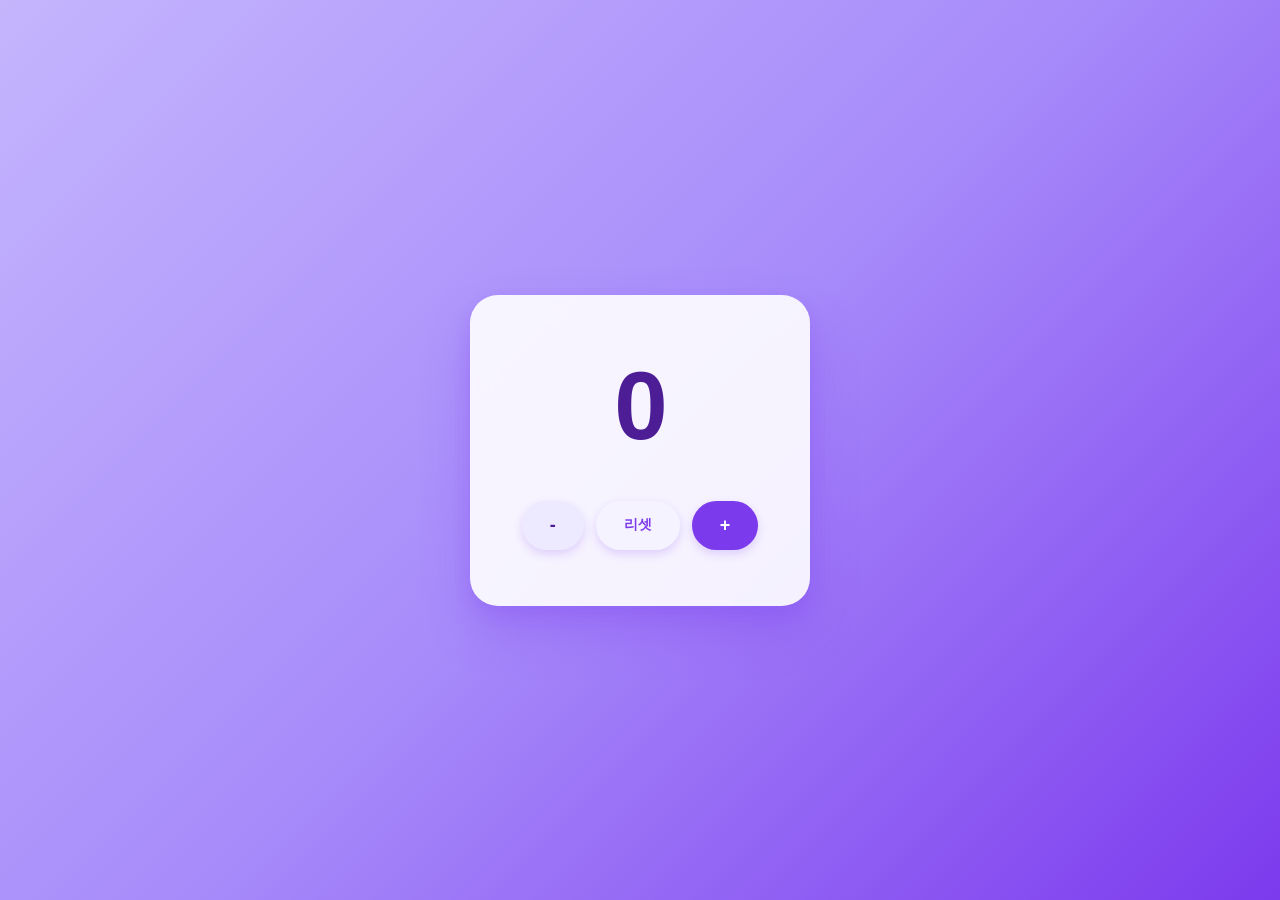
<file: counter/index.html>
<!DOCTYPE html>
<html lang="ko">
<head>
  <meta charset="UTF-8" />
  <meta name="viewport" content="width=device-width, initial-scale=1.0" />
  <title>카운터</title>
  <link rel="stylesheet" href="style.css" />
</head>
<body>
  <main class="counter-card">
    <div class="count" id="count">0</div>
    <div class="buttons">
      <button class="btn btn-decrease" id="decrease">-</button>
      <button class="btn btn-reset" id="reset">리셋</button>
      <button class="btn btn-increase" id="increase">+</button>
    </div>
  </main>
  <script src="main.js"></script>
</body>
</html>
</file>
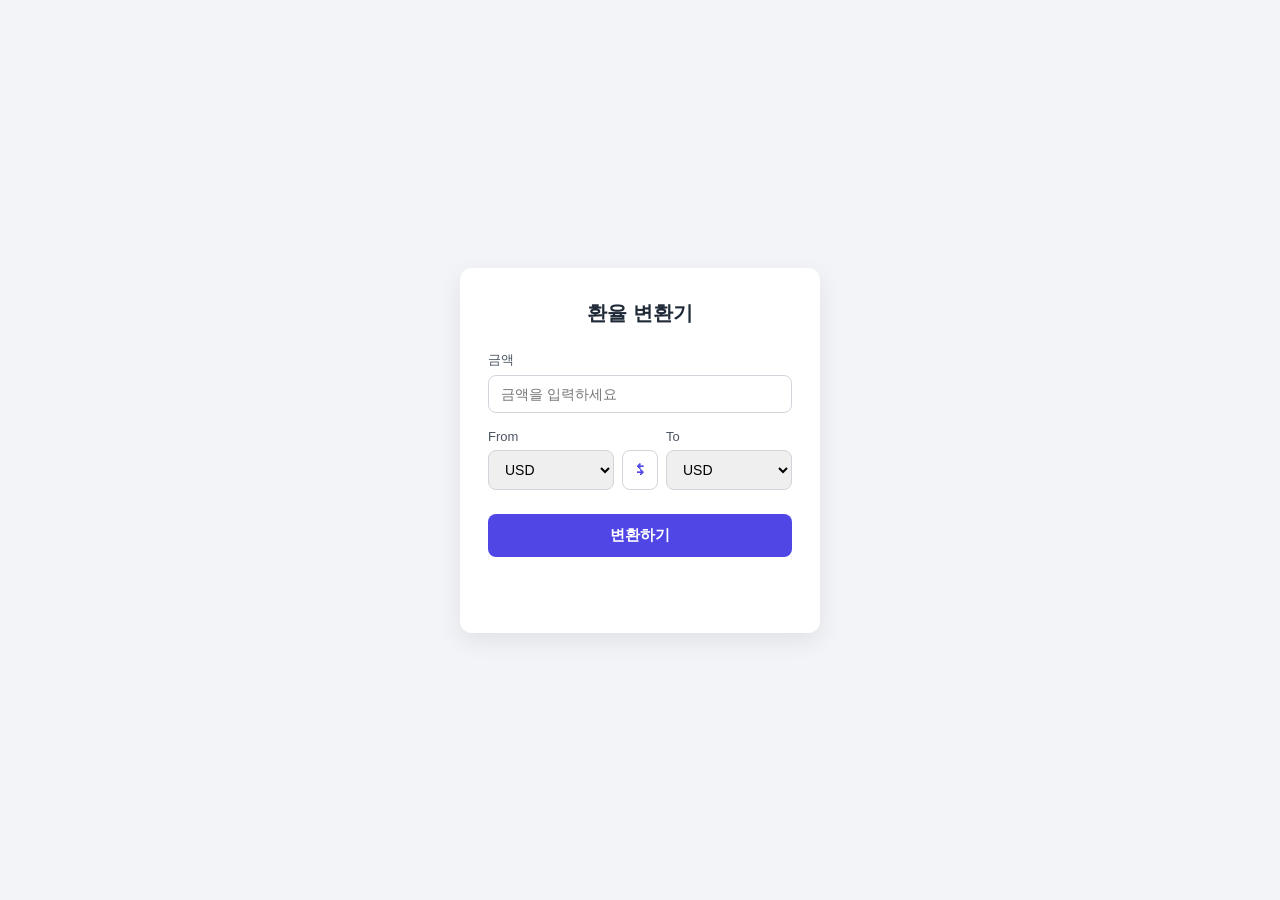
<file: fxconverter/index.html>
<!DOCTYPE html>
<html lang="ko">
<head>
  <meta charset="UTF-8" />
  <meta name="viewport" content="width=device-width, initial-scale=1.0" />
  <title>환율 변환기</title>
  <link rel="stylesheet" href="style.css" />
</head>
<body>
  <div class="card">
    <h1>환율 변환기</h1>

    <!-- 변환할 금액 입력 -->
    <div class="field">
      <label for="amount">금액</label>
      <input type="number" id="amount" placeholder="금액을 입력하세요" min="0" />
    </div>

    <!-- 변환 기준 통화(From)와 대상 통화(To) 선택 -->
    <div class="field-row">
      <div class="field">
        <label for="from-currency">From</label>
        <select id="from-currency">
          <option value="USD">USD</option>
          <option value="EUR">EUR</option>
          <option value="KRW">KRW</option>
          <option value="JPY">JPY</option>
        </select>
      </div>

      <!-- From/To 통화를 서로 바꾸는 버튼 -->
      <div class="swap-wrap">
        <button id="swap-btn" type="button" aria-label="통화 교환">&#8646;</button>
      </div>

      <div class="field">
        <label for="to-currency">To</label>
        <select id="to-currency">
          <option value="USD">USD</option>
          <option value="EUR">EUR</option>
          <option value="KRW">KRW</option>
          <option value="JPY">JPY</option>
        </select>
      </div>
    </div>

    <!-- 클릭 시 main.js에서 환율 API를 호출해 변환 -->
    <button id="convert-btn">변환하기</button>

    <!-- 변환 결과 또는 오류 메시지 표시 영역 -->
    <div id="result" class="result"></div>
  </div>

  <script src="main.js"></script>
</body>
</html>
</file>
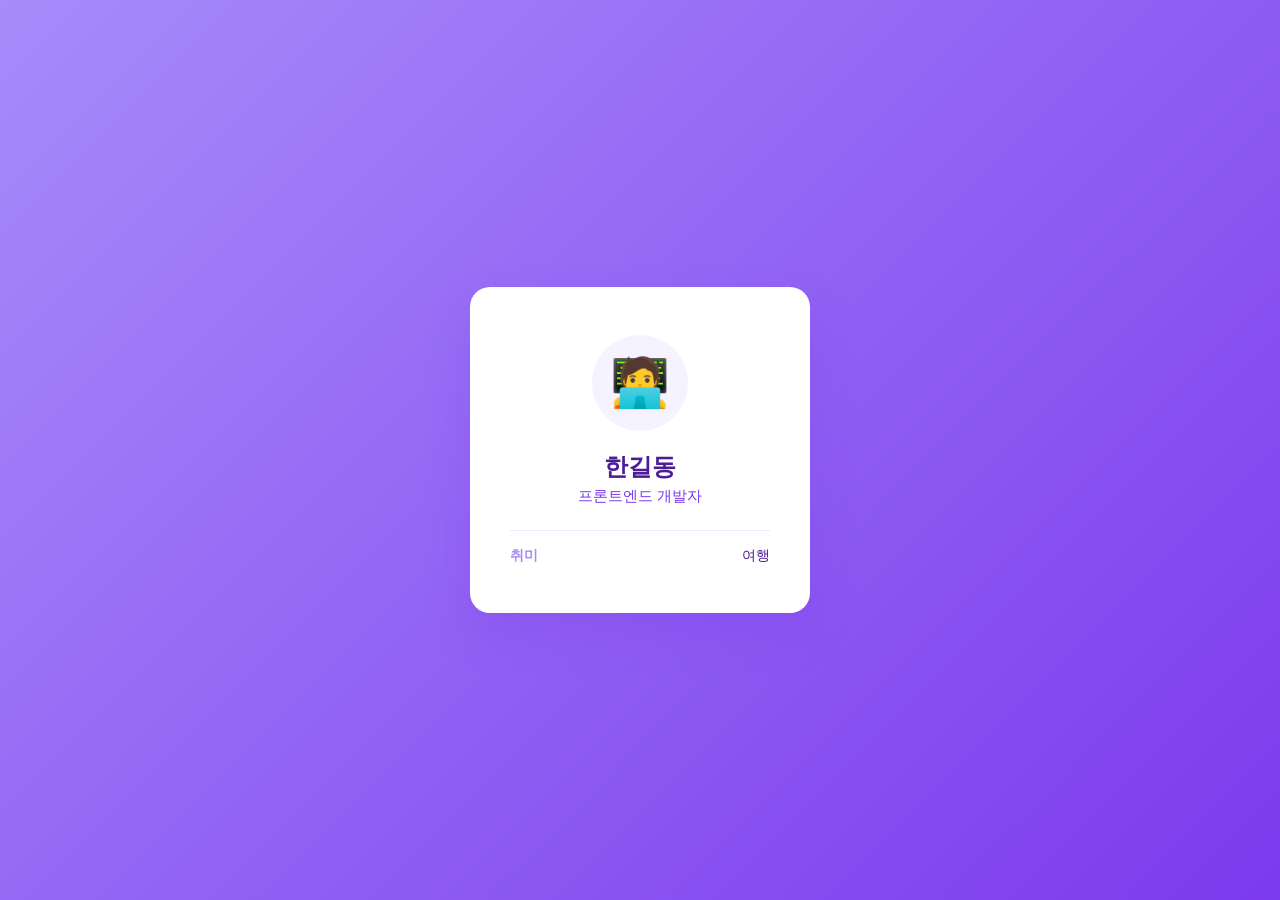
<file: profile/index.html>
<!DOCTYPE html>
<html lang="ko">
<head>
  <meta charset="UTF-8" />
  <meta name="viewport" content="width=device-width, initial-scale=1.0" />
  <title>한길동 - 프로필</title>
  <link rel="stylesheet" href="style.css" />
</head>
<body>
  <main class="profile-card">
    <div class="avatar" id="avatar">🧑‍💻</div>
    <h1 class="name">한길동</h1>
    <p class="role">프론트엔드 개발자</p>
    <ul class="info-list">
      <li><span class="label">취미</span><span class="value">여행</span></li>
    </ul>
  </main>
  <script src="main.js"></script>
</body>
</html>
</file>
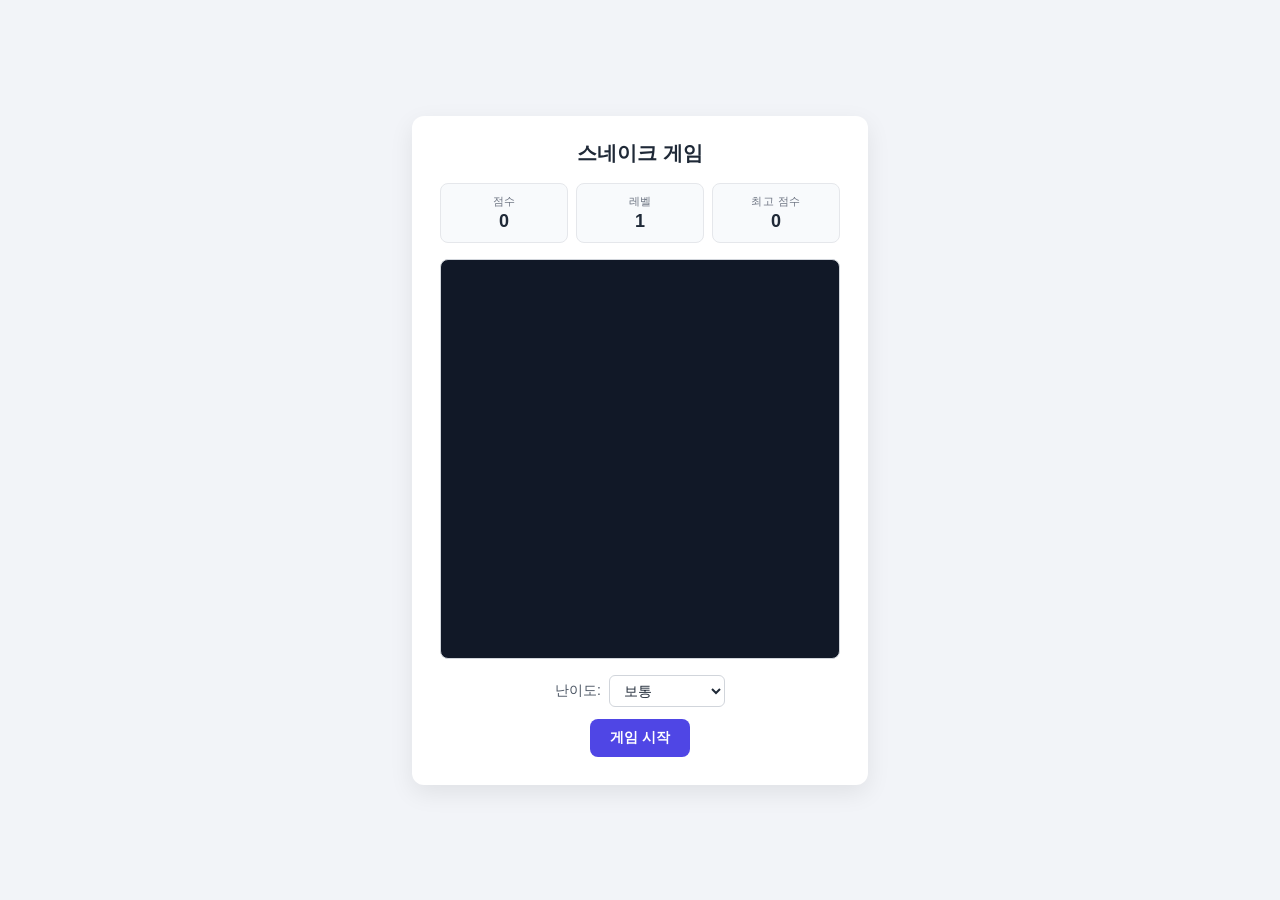
<file: snake/index.html>
<!DOCTYPE html>
<html lang="ko">
<head>
  <meta charset="UTF-8" />
  <meta name="viewport" content="width=device-width, initial-scale=1.0" />
  <title>스네이크 게임</title>
  <link rel="stylesheet" href="style.css" />
</head>
<body>
  <div class="card">
    <h1>스네이크 게임</h1>

    <!-- 점수 / 레벨 / 최고 점수 표시: 동일한 모양의 타일 3개 -->
    <div class="stats">
      <div class="stat">
        <span class="stat-label">점수</span>
        <span class="stat-value" id="score">0</span>
      </div>
      <div class="stat">
        <span class="stat-label">레벨</span>
        <span class="stat-value" id="level">1</span>
      </div>
      <div class="stat">
        <span class="stat-label">최고 점수</span>
        <span class="stat-value" id="high-score">0</span>
      </div>
    </div>

    <!-- 400x400, 20x20 격자로 그려지는 게임 캔버스 -->
    <div class="board-wrap">
      <canvas id="game-canvas" width="400" height="400"></canvas>

      <!-- 게임오버 시에만 표시되는 오버레이 -->
      <div id="game-over-overlay" class="overlay hidden">
        <p>게임 오버</p>
        <button id="restart-btn">다시 시작</button>
      </div>
    </div>

    <!-- 난이도 선택 + 시작/일시정지 버튼을 한 컨트롤 영역으로 묶음 -->
    <div class="controls">
      <div class="difficulty-select">
        <label for="difficulty">난이도:</label>
        <select id="difficulty">
          <option value="easy">쉬움</option>
          <option value="normal" selected>보통</option>
          <option value="hard">어려움</option>
          <option value="veryhard">매우 어려움</option>
        </select>
      </div>

      <div class="button-row">
        <!-- 최초 진입 시 게임을 시작하는 버튼 -->
        <button id="start-btn">게임 시작</button>

        <!-- 게임 진행 중에만 표시되는 일시정지 버튼 -->
        <button id="pause-btn" class="hidden">일시정지</button>
      </div>
    </div>
  </div>

  <script src="main.js"></script>
</body>
</html>
</file>
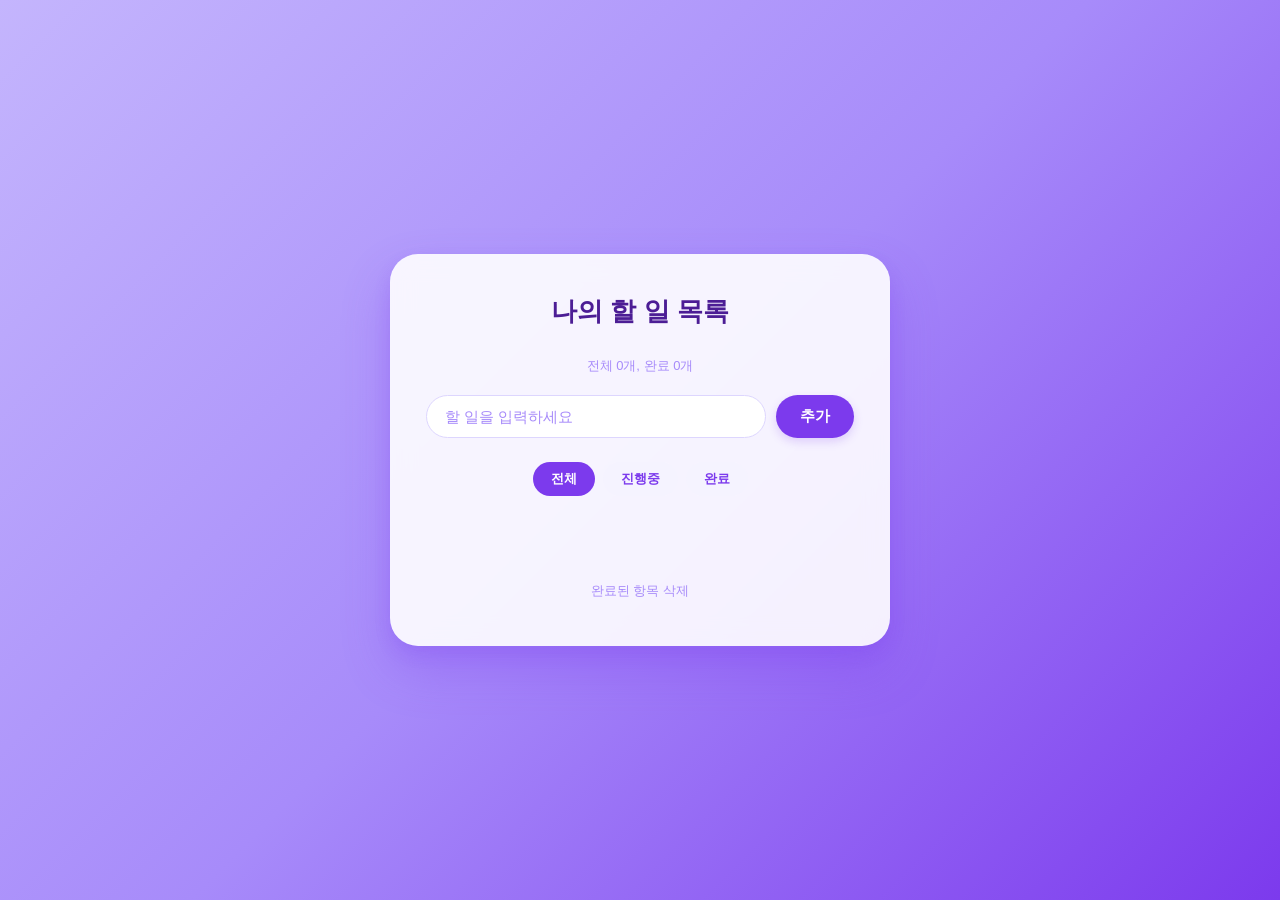
<file: to-do/index.html>
<!DOCTYPE html>
<html lang="ko">
<head>
  <meta charset="UTF-8" />
  <meta name="viewport" content="width=device-width, initial-scale=1.0" />
  <title>나의 할 일 목록</title>
  <link rel="stylesheet" href="style.css" />
</head>
<body>
  <main class="todo-card">
    <h1>나의 할 일 목록</h1>
    <p id="todo-count" class="todo-count"></p>

    <!-- 할 일 입력 영역 -->
    <div class="input-row">
      <input type="text" id="todo-input" placeholder="할 일을 입력하세요" />
      <button id="add-btn" class="btn-add">추가</button>
    </div>

    <!-- 필터 영역 -->
    <div class="filter-row">
      <button class="filter-btn active" data-filter="all">전체</button>
      <button class="filter-btn" data-filter="active">진행중</button>
      <button class="filter-btn" data-filter="completed">완료</button>
    </div>

    <!-- 할 일 목록 영역 -->
    <ul id="todo-list" class="todo-list"></ul>

    <!-- 완료 항목 일괄 삭제 -->
    <button id="clear-completed-btn" class="btn-clear-completed">완료된 항목 삭제</button>
  </main>
  <script src="main.js"></script>
</body>
</html>
</file>
<file: counter/style.css>
* {
  box-sizing: border-box;
}

body {
  margin: 0;
  min-height: 100vh;
  display: flex;
  align-items: center;
  justify-content: center;
  background: linear-gradient(135deg, #c4b5fd, #a78bfa, #7c3aed);
  font-family: "Segoe UI", "Pretendard", -apple-system, sans-serif;
  padding: 20px;
}

.counter-card {
  background: rgba(255, 255, 255, 0.9);
  backdrop-filter: blur(12px);
  border-radius: 28px;
  box-shadow:
    0 8px 16px rgba(124, 58, 237, 0.15),
    0 24px 48px rgba(124, 58, 237, 0.3);
  padding: 56px 44px;
  width: 100%;
  max-width: 340px;
  text-align: center;
}

.count {
  font-size: 96px;
  font-weight: 800;
  letter-spacing: -2px;
  color: #4c1d95;
  margin-bottom: 40px;
  transition: color 0.2s ease;
}

.count.positive {
  color: #16a34a;
}

.count.negative {
  color: #dc2626;
}

.buttons {
  display: flex;
  justify-content: center;
  gap: 12px;
}

.btn {
  border: none;
  border-radius: 999px;
  padding: 14px 28px;
  font-size: 18px;
  font-weight: 600;
  cursor: pointer;
  box-shadow: 0 4px 10px rgba(124, 58, 237, 0.2);
  transition: transform 0.15s ease, box-shadow 0.15s ease, background 0.2s ease;
}

.btn:hover {
  transform: translateY(-2px) scale(1.03);
  box-shadow: 0 8px 18px rgba(124, 58, 237, 0.35);
}

.btn:active {
  transform: translateY(0) scale(1);
  box-shadow: 0 4px 10px rgba(124, 58, 237, 0.2);
}

.btn-increase {
  background: #7c3aed;
  color: #ffffff;
}

.btn-increase:hover {
  background: #6d28d9;
}

.btn-decrease {
  background: #ede9fe;
  color: #4c1d95;
}

.btn-decrease:hover {
  background: #ddd6fe;
}

.btn-reset {
  background: #f5f3ff;
  color: #7c3aed;
  font-size: 14px;
}

.btn-reset:hover {
  background: #ede9fe;
}
</file>
<file: fxconverter/style.css>
* {
  box-sizing: border-box;
}

body {
  margin: 0;
  min-height: 100vh;
  display: flex;
  align-items: center;
  justify-content: center;
  background: #f2f4f8;
  font-family: -apple-system, "Segoe UI", Roboto, sans-serif;
}

/* 화면 중앙에 표시되는 변환기 카드 */
.card {
  width: 100%;
  max-width: 360px;
  background: #ffffff;
  border-radius: 12px;
  padding: 32px 28px;
  box-shadow: 0 8px 24px rgba(0, 0, 0, 0.08);
}

h1 {
  margin: 0 0 24px;
  font-size: 20px;
  text-align: center;
  color: #1f2937;
}

/* 라벨 + 입력요소 하나를 묶는 단위 */
.field {
  display: flex;
  flex-direction: column;
  gap: 6px;
  margin-bottom: 16px;
  flex: 1;
}

/* From/To 통화 선택을 가로로 나란히 배치 */
.field-row {
  display: flex;
  align-items: flex-end;
  gap: 8px;
  margin-bottom: 16px;
}

/* field-row 안에서는 개별 field의 하단 여백 대신 field-row의 여백을 사용 */
.field-row .field {
  margin-bottom: 0;
}

/* 스왑 버튼을 select와 같은 높이에 정렬하기 위한 래퍼 */
.swap-wrap {
  flex: none;
}

/* From/To 통화를 서로 바꾸는 버튼 */
#swap-btn {
  width: 36px;
  height: 40px;
  padding: 0;
  margin: 0;
  border: 1px solid #d1d5db;
  border-radius: 8px;
  background: #fff;
  color: #4f46e5;
  font-size: 16px;
  line-height: 1;
  cursor: pointer;
}

#swap-btn:hover {
  background: #eef2ff;
}

label {
  font-size: 13px;
  color: #4b5563;
}

input,
select {
  padding: 10px 12px;
  border: 1px solid #d1d5db;
  border-radius: 8px;
  font-size: 14px;
  width: 100%;
}

button {
  width: 100%;
  padding: 12px;
  margin-top: 8px;
  border: none;
  border-radius: 8px;
  background: #4f46e5;
  color: #fff;
  font-size: 15px;
  font-weight: 600;
  cursor: pointer;
}

button:hover {
  background: #4338ca;
}

button:disabled {
  background: #a5b4fc;
  cursor: not-allowed;
}

/* 변환 결과 또는 오류 메시지 표시 영역 */
.result {
  margin-top: 20px;
  min-height: 24px;
  text-align: center;
  font-size: 16px;
  font-weight: 600;
  color: #1f2937;
}
</file>
<file: profile/style.css>
* {
  box-sizing: border-box;
}

body {
  margin: 0;
  min-height: 100vh;
  display: flex;
  align-items: center;
  justify-content: center;
  background: linear-gradient(135deg, #a78bfa, #7c3aed);
  font-family: "Segoe UI", "Pretendard", -apple-system, sans-serif;
  padding: 20px;
}

.profile-card {
  background: #ffffff;
  border-radius: 20px;
  box-shadow: 0 20px 40px rgba(124, 58, 237, 0.25);
  padding: 48px 40px;
  width: 100%;
  max-width: 340px;
  text-align: center;
}

.avatar {
  width: 96px;
  height: 96px;
  margin: 0 auto 20px;
  display: flex;
  align-items: center;
  justify-content: center;
  font-size: 48px;
  background: #f5f3ff;
  border-radius: 50%;
  cursor: pointer;
  user-select: none;
}

.avatar.bounce {
  animation: bounce 0.5s ease;
}

@keyframes bounce {
  0%, 100% { transform: translateY(0) rotate(0deg); }
  25% { transform: translateY(-8px) rotate(-8deg); }
  50% { transform: translateY(0) rotate(8deg); }
  75% { transform: translateY(-4px) rotate(-4deg); }
}

.name {
  margin: 0 0 4px;
  font-size: 24px;
  color: #4c1d95;
}

.role {
  margin: 0 0 24px;
  color: #7c3aed;
  font-size: 15px;
  font-weight: 500;
}

.info-list {
  list-style: none;
  margin: 0;
  padding: 16px 0 0;
  border-top: 1px solid #ede9fe;
}

.info-list li {
  display: flex;
  justify-content: space-between;
  font-size: 14px;
  color: #4c1d95;
}

.info-list .label {
  color: #a78bfa;
  font-weight: 600;
}
</file>
<file: snake/style.css>
* {
  box-sizing: border-box;
}

body {
  margin: 0;
  min-height: 100vh;
  display: flex;
  align-items: center;
  justify-content: center;
  background: #f2f4f8;
  font-family: -apple-system, "Segoe UI", Roboto, sans-serif;
}

/* 화면 중앙에 표시되는 게임 카드 */
.card {
  background: #ffffff;
  border-radius: 12px;
  padding: 24px 28px 28px;
  box-shadow: 0 8px 24px rgba(0, 0, 0, 0.08);
  text-align: center;
}

h1 {
  margin: 0 0 16px;
  font-size: 20px;
  color: #1f2937;
}

/* 점수/레벨/최고 점수 표시 영역: 같은 모양의 타일 3개를 나란히 배치 */
.stats {
  display: grid;
  grid-template-columns: repeat(3, 1fr);
  gap: 8px;
  margin-bottom: 16px;
}

.stat {
  display: flex;
  flex-direction: column;
  gap: 2px;
  background: #f8fafc;
  border: 1px solid #e5e7eb;
  border-radius: 8px;
  padding: 10px 6px;
}

.stat-label {
  font-size: 11px;
  color: #6b7280;
  text-transform: uppercase;
  letter-spacing: 0.04em;
}

.stat-value {
  font-size: 18px;
  font-weight: 700;
  color: #1f2937;
  font-variant-numeric: tabular-nums;
}

/* 캔버스와 게임오버 오버레이를 겹치기 위한 컨테이너 */
.board-wrap {
  position: relative;
  width: 400px;
  height: 400px;
}

#game-canvas {
  display: block;
  width: 400px;
  height: 400px;
  border: 1px solid #d1d5db;
  border-radius: 8px;
  background: #111827;
}

/* 게임오버 시 캔버스 위를 덮는 반투명 레이어 */
.overlay {
  position: absolute;
  inset: 0;
  display: flex;
  flex-direction: column;
  align-items: center;
  justify-content: center;
  gap: 12px;
  background: rgba(17, 24, 39, 0.75);
  border-radius: 8px;
  color: #fff;
}

.overlay p {
  margin: 0;
  font-size: 20px;
  font-weight: 600;
}

.hidden {
  display: none;
}

/* 난이도 선택 + 시작/일시정지 버튼을 세로로 묶는 컨트롤 영역 */
.controls {
  display: flex;
  flex-direction: column;
  align-items: center;
  gap: 12px;
  margin-top: 16px;
}

/* 난이도 선택 영역: 라벨과 select를 가로로 나란히 배치 */
.difficulty-select {
  display: flex;
  align-items: center;
  justify-content: center;
  gap: 8px;
  font-size: 14px;
  color: #4b5563;
}

.difficulty-select select {
  padding: 6px 10px;
  border: 1px solid #d1d5db;
  border-radius: 6px;
  font-size: 14px;
  color: #1f2937;
  background: #fff;
}

.difficulty-select select:disabled {
  opacity: 0.6;
  cursor: not-allowed;
}

/* 시작/일시정지 버튼을 가로로 나란히 배치 */
.button-row {
  display: flex;
  gap: 10px;
}

button {
  padding: 10px 20px;
  border: none;
  border-radius: 8px;
  background: #4f46e5;
  color: #fff;
  font-size: 14px;
  font-weight: 600;
  cursor: pointer;
}

button:hover {
  background: #4338ca;
}
</file>
<file: to-do/style.css>
* {
  box-sizing: border-box;
}

body {
  margin: 0;
  min-height: 100vh;
  display: flex;
  align-items: center;
  justify-content: center;
  background: linear-gradient(135deg, #c4b5fd, #a78bfa, #7c3aed);
  font-family: "Segoe UI", "Pretendard", -apple-system, sans-serif;
  padding: 20px;
}

.todo-card {
  background: rgba(255, 255, 255, 0.9);
  backdrop-filter: blur(12px);
  border-radius: 28px;
  box-shadow:
    0 8px 16px rgba(124, 58, 237, 0.15),
    0 24px 48px rgba(124, 58, 237, 0.3);
  padding: 40px 36px;
  width: 100%;
  max-width: 500px;
}

h1 {
  margin: 0 0 28px;
  text-align: center;
  font-size: 26px;
  font-weight: 800;
  color: #4c1d95;
}

.todo-count {
  margin: 0 0 20px;
  text-align: center;
  font-size: 13px;
  color: #a78bfa;
}

.input-row {
  display: flex;
  gap: 10px;
  margin-bottom: 24px;
}

#todo-input {
  flex: 1;
  border: 1px solid #ddd6fe;
  border-radius: 999px;
  padding: 12px 18px;
  font-size: 15px;
  color: #4c1d95;
  outline: none;
  transition: border-color 0.15s ease, box-shadow 0.15s ease;
}

#todo-input:focus {
  border-color: #a78bfa;
  box-shadow: 0 0 0 3px rgba(167, 139, 250, 0.25);
}

#todo-input::placeholder {
  color: #a78bfa;
}

.btn-add {
  border: none;
  border-radius: 999px;
  padding: 12px 24px;
  font-size: 15px;
  font-weight: 600;
  color: #ffffff;
  background: #7c3aed;
  cursor: pointer;
  box-shadow: 0 4px 10px rgba(124, 58, 237, 0.2);
  transition: transform 0.15s ease, box-shadow 0.15s ease, background 0.2s ease;
}

.btn-add:hover {
  background: #6d28d9;
  transform: translateY(-2px) scale(1.03);
  box-shadow: 0 8px 18px rgba(124, 58, 237, 0.35);
}

.btn-add:active {
  transform: translateY(0) scale(1);
  box-shadow: 0 4px 10px rgba(124, 58, 237, 0.2);
}

.filter-row {
  display: flex;
  justify-content: center;
  gap: 8px;
  margin-bottom: 20px;
}

.filter-btn {
  border: none;
  border-radius: 999px;
  padding: 8px 18px;
  font-size: 13px;
  font-weight: 600;
  color: #7c3aed;
  background: #f5f3ff;
  cursor: pointer;
  transition: background 0.15s ease, color 0.15s ease;
}

.filter-btn:hover {
  background: #ede9fe;
}

.filter-btn.active {
  background: #7c3aed;
  color: #ffffff;
}

.todo-list {
  list-style: none;
  margin: 0;
  padding: 0;
  display: flex;
  flex-direction: column;
  gap: 10px;
  min-height: 40px;
}

.todo-item {
  display: flex;
  align-items: center;
  gap: 12px;
  background: #f5f3ff;
  border-radius: 14px;
  padding: 12px 16px;
}

.todo-checkbox {
  width: 18px;
  height: 18px;
  accent-color: #7c3aed;
  cursor: pointer;
  flex-shrink: 0;
}

.todo-text {
  flex: 1;
  font-size: 15px;
  color: #4c1d95;
  word-break: break-word;
}

.todo-item.completed .todo-text {
  text-decoration: line-through;
  color: #a78bfa;
}

.todo-delete {
  border: none;
  background: transparent;
  color: #c4b5fd;
  font-size: 16px;
  line-height: 1;
  cursor: pointer;
  padding: 4px 8px;
  border-radius: 999px;
  transition: color 0.15s ease, background 0.15s ease;
}

.todo-delete:hover {
  color: #dc2626;
  background: #fee2e2;
}

.btn-clear-completed {
  display: block;
  margin: 20px auto 0;
  border: none;
  background: transparent;
  color: #a78bfa;
  font-size: 13px;
  cursor: pointer;
  padding: 6px 12px;
  border-radius: 999px;
  transition: color 0.15s ease, background 0.15s ease;
}

.btn-clear-completed:hover {
  color: #dc2626;
  background: #fee2e2;
}
</file>
